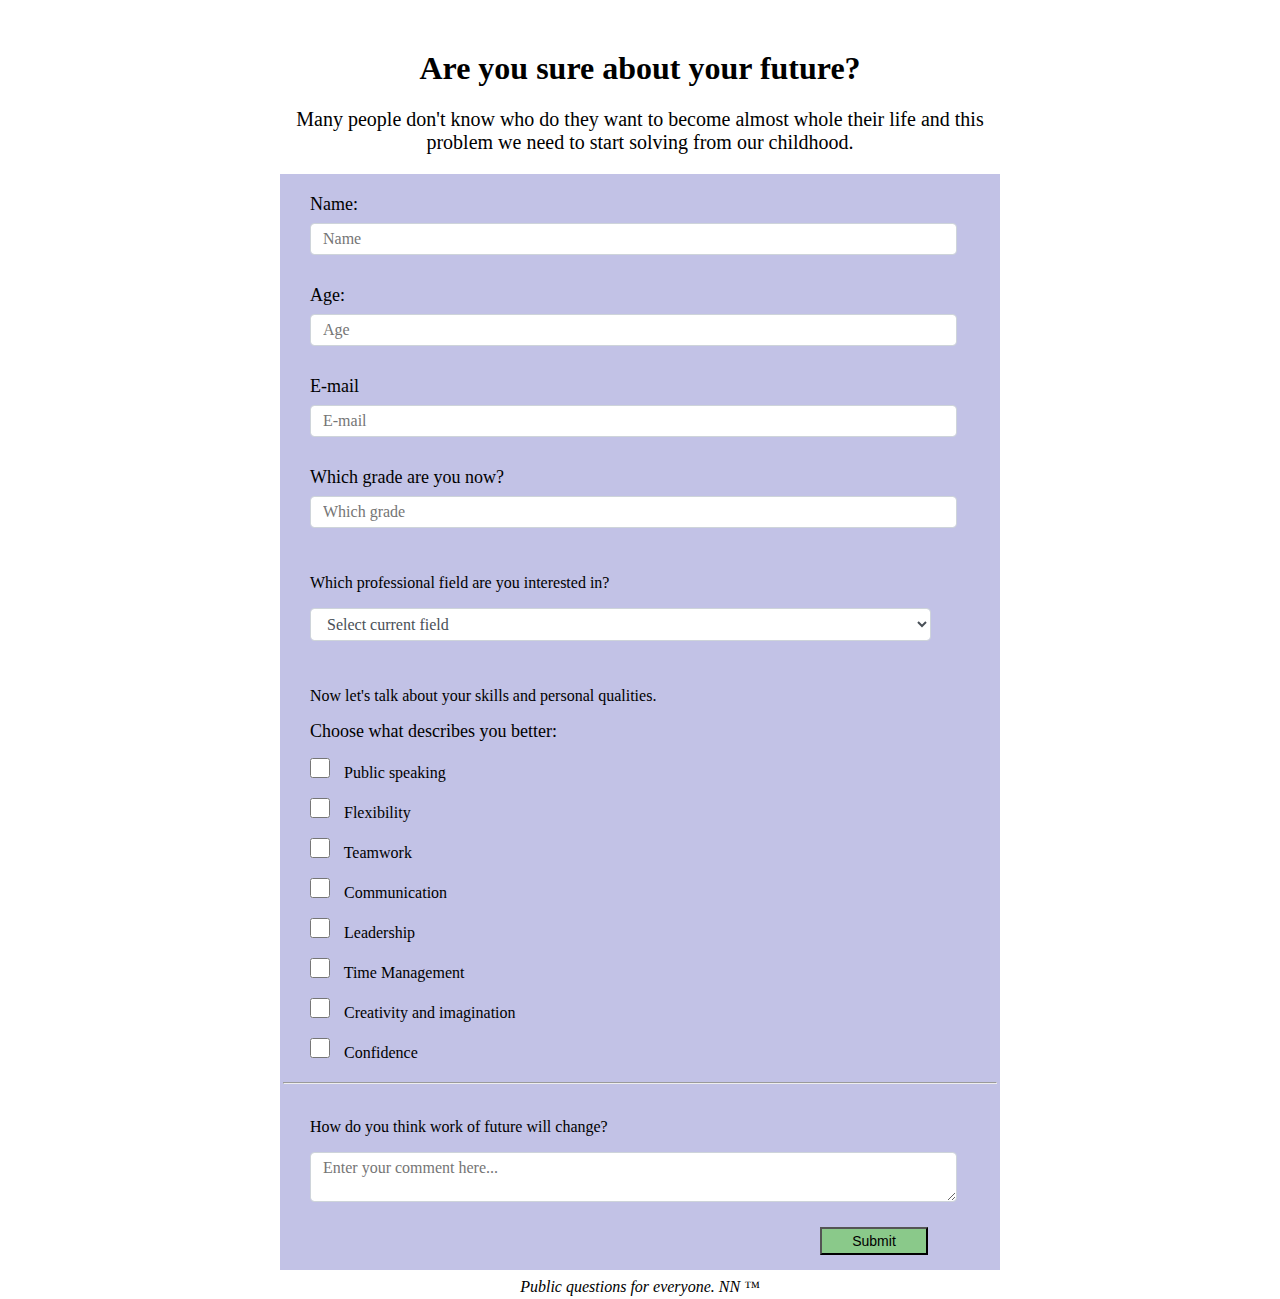
<file: project2/index.html>
<!DOCTYPE html>
<html lang="en">
<head>
    <meta charset="UTF-8">
    <meta name="viewport" content="width=device-width, initial-scale=1.0">
    <link rel="stylesheet" type="text/css" href="css/style.css">
    <title>Students' questionnaire</title>
</head>
<body class="container">
    <header class="container-head">
        <h1>Are you sure about your future?</h1>
        <p class="h1">Many people don't know who do they want to become almost whole their life and this problem we need to start solving from our childhood.</p>
    </header>
<form class="container-body">
    <div class="form-group">
      <label id="name-label" for="name">Name:</label>
      <input type="text" id="name" name="name" class="form-control" placeholder="Name">
    </div>
    <div class="form-group">
      <label id="age-label" for="age">Age:</label>
      <input type="number" min="16" max="45" id="number" name="age" class="form-control" placeholder="Age">
    </div>
    <div class="form-group">
      <label id="email" for="email">E-mail</label>
      <input type="email" id="email" name="email" class="form-control" placeholder="E-mail">
    </div>
    <div class="form-group">
      <label id="grade" for="grade">Which grade are you now?</label>
      <input type="number" min="1" max="5" id="number" name="grade" class="form-control" placeholder="Which grade">
    </div>
    <div class="form-group">
      <p>Which professional field are you interested in?</p>
        <select id="dropdown" name="role" class="form-control" required>
          <option disabled selected value>Select current field</option>
          <option value="IT">Computers and Technology</option>
          <option value="Health">Health Care and Allied Health</option>
          <option value="Education">Education and Social Services</option>
          <option value="Trades">Trades and Transportation</option>
          <option value="Management">Management, Business, and Finance</option>
          <option value="other">Other</option>
        </select>
    </div>
    <div class="form-group">
      <p>Now let's talk about your skills and personal qualities.</p>
        <label for="checkbox">Choose what describes you better:</label>
          <p><input class="input-checkbox" type="checkbox" name="a" value="Public"> Public speaking</p>
          <p><input class="input-checkbox" type="checkbox" name="a" value="Flexibility"> Flexibility</p>
          <p><input class="input-checkbox" type="checkbox" name="a" value="Teamwork"> Teamwork</p>
          <p><input class="input-checkbox" type="checkbox" name="a" value="Communication"> Communication</p>
          <p><input class="input-checkbox" type="checkbox" name="a" value="Leadership"> Leadership</p>
          <p><input class="input-checkbox" type="checkbox" name="a" value="Teamwork"> Time Management</p>
          <p><input class="input-checkbox" type="checkbox" name="a" value="Communication"> Creativity and imagination</p>
          <p><input class="input-checkbox" type="checkbox" name="a" value="Leadership"> Confidence</p>
    </div>
<hr style="width: 99%"/>
    <div class="form-group">
      <p>How do you think work of future will change?</p>
        <textarea class="form-control" id="comments" name="comment" placeholder="Enter your comment here..."></textarea>
    </div>
    <div><button type="submit" id="submit">Submit</button></div>
</form>
<footer class="container-footer">Public questions for everyone. NN &trade;</footer>
</body>    
</html>
</file>
<file: project2/css/style.css>
body {
    font-family: Cambria, Cochin, Georgia, Times, 'Times New Roman', serif;
    background-attachment: fixed;
    background-size: cover;
    background-image: url('https://mir-s3-cdn-cf.behance.net/project_modules/1400_opt_1/7f46d276264135.5ddcf347b325c.jpg');
    background-repeat: no-repeat;
    background-position: center;
}
header {
    text-align: center;
}
.h1 {
    font-size: 20px;
}
footer {
    text-align: center;
    border: 3px solid rgba(255, 255, 255, 0.788);
    background-color:rgba(255, 255, 255, 0.788);
    margin-top: 5px;
    font-style: italic;
}
button {
   margin-left: 75%;
    margin-top: 5px;
    margin-bottom: 15px;
    font-size: 14px;
    background-color: rgb(138, 201, 138);
    cursor: pointer;
    width: 15%;
    padding: 4px;
}
 .container-body {
background-color: rgba(171, 171, 221, 0.726);
}
.container {
    width: 100%;
    margin: 3.125rem auto 0 auto;
  }
  @media (min-width: 576px) {
    .container {
      max-width: 540px;
    }
  }
  @media (min-width: 768px) {
    .container {
      max-width: 720px;
    }
  }
  label {
    display: flex;
    align-items: center;
    font-size: 1.125rem;
    margin-bottom: 0.5rem;
  }
  
  input,
  select,
  textarea {
    margin: 0;
    font-family: inherit;
    font-size: inherit;
    line-height: inherit;
  }
  .form-group {
    margin: 0 auto 1.25rem auto;
    padding-top: 10px;
    padding-left: 30px; 
  }
  
  .form-control {
    display: block;
    width: 90%;
    height: 45%;
    padding: 0.375rem 0.75rem;
    color: #495057;
    background-color: #fff;
    background-clip: padding-box;
    border: 1px solid #ced4da;
    border-radius: 0.25rem;

  }
  
  .input-radio,
  .input-checkbox {
    display: inline-block;
    margin-right: 0.625rem;
    min-height: 1.25rem;
    min-width: 1.25rem;
  }
  
  .input-textarea {
    min-height: 120px;
    width: 100%;
    padding: 0.625rem;
    resize: vertical;
  }
  
  #name-label {
      padding-top: 10px;
  }
</file>
